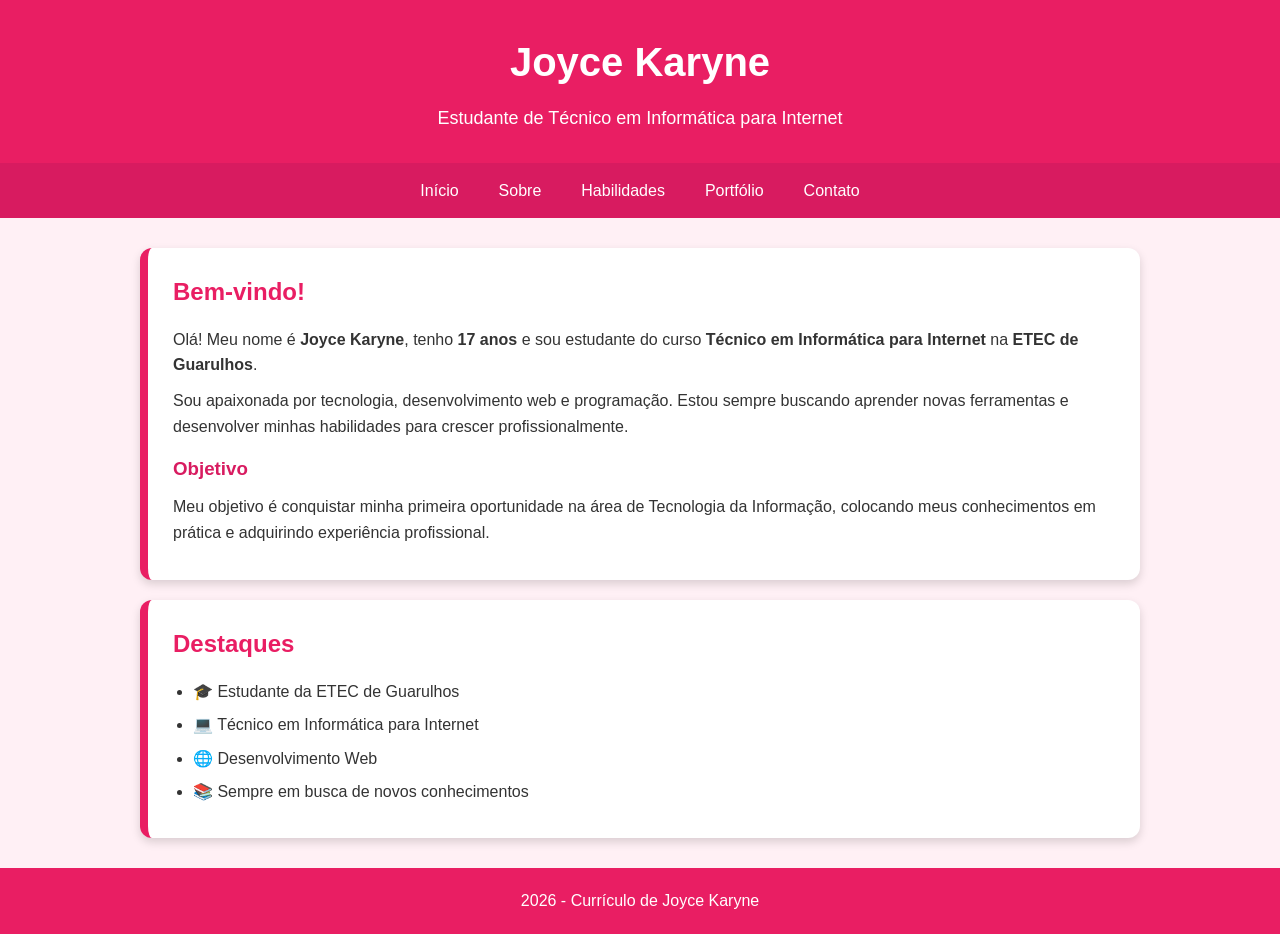
<file: index.html>
<!DOCTYPE html>
<html lang="pt-BR">
<head>
    <meta charset="UTF-8">
    <meta name="viewport" content="width=device-width, initial-scale=1.0">
    <title>Currículo - Joyce Karyne</title>
    <link rel="stylesheet" href="style.css">
</head>
<body>

<header>
    <h1>Joyce Karyne</h1>
    <p>Estudante de Técnico em Informática para Internet</p>
</header>

<nav>
    <ul>
        <li><a href="index.html">Início</a></li>
        <li><a href="sobre.html">Sobre</a></li>
        <li><a href="habilidades.html">Habilidades</a></li>
        <li><a href="portfolio.html">Portfólio</a></li>
        <li><a href="contato.html">Contato</a></li>
    </ul>
</nav>

<main>

<section class="card">
    <h2>Bem-vindo!</h2>

    <p>
        Olá! Meu nome é <strong>Joyce Karyne</strong>, tenho
        <strong>17 anos</strong> e sou estudante do curso
        <strong>Técnico em Informática para Internet</strong>
        na <strong>ETEC de Guarulhos</strong>.
    </p>

    <p>
        Sou apaixonada por tecnologia, desenvolvimento web e programação.
        Estou sempre buscando aprender novas ferramentas e desenvolver
        minhas habilidades para crescer profissionalmente.
    </p>

    <h3>Objetivo</h3>

    <p>
        Meu objetivo é conquistar minha primeira oportunidade na área
        de Tecnologia da Informação, colocando meus conhecimentos em
        prática e adquirindo experiência profissional.
    </p>
</section>

<section class="card">
    <h2>Destaques</h2>

    <ul>
        <li>🎓 Estudante da ETEC de Guarulhos</li>
        <li>💻 Técnico em Informática para Internet</li>
        <li>🌐 Desenvolvimento Web</li>
        <li>📚 Sempre em busca de novos conhecimentos</li>
    </ul>
</section>

</main>

<footer>
    <p> 2026 - Currículo de Joyce Karyne</p>
</footer>

</body>
</html>
</file>
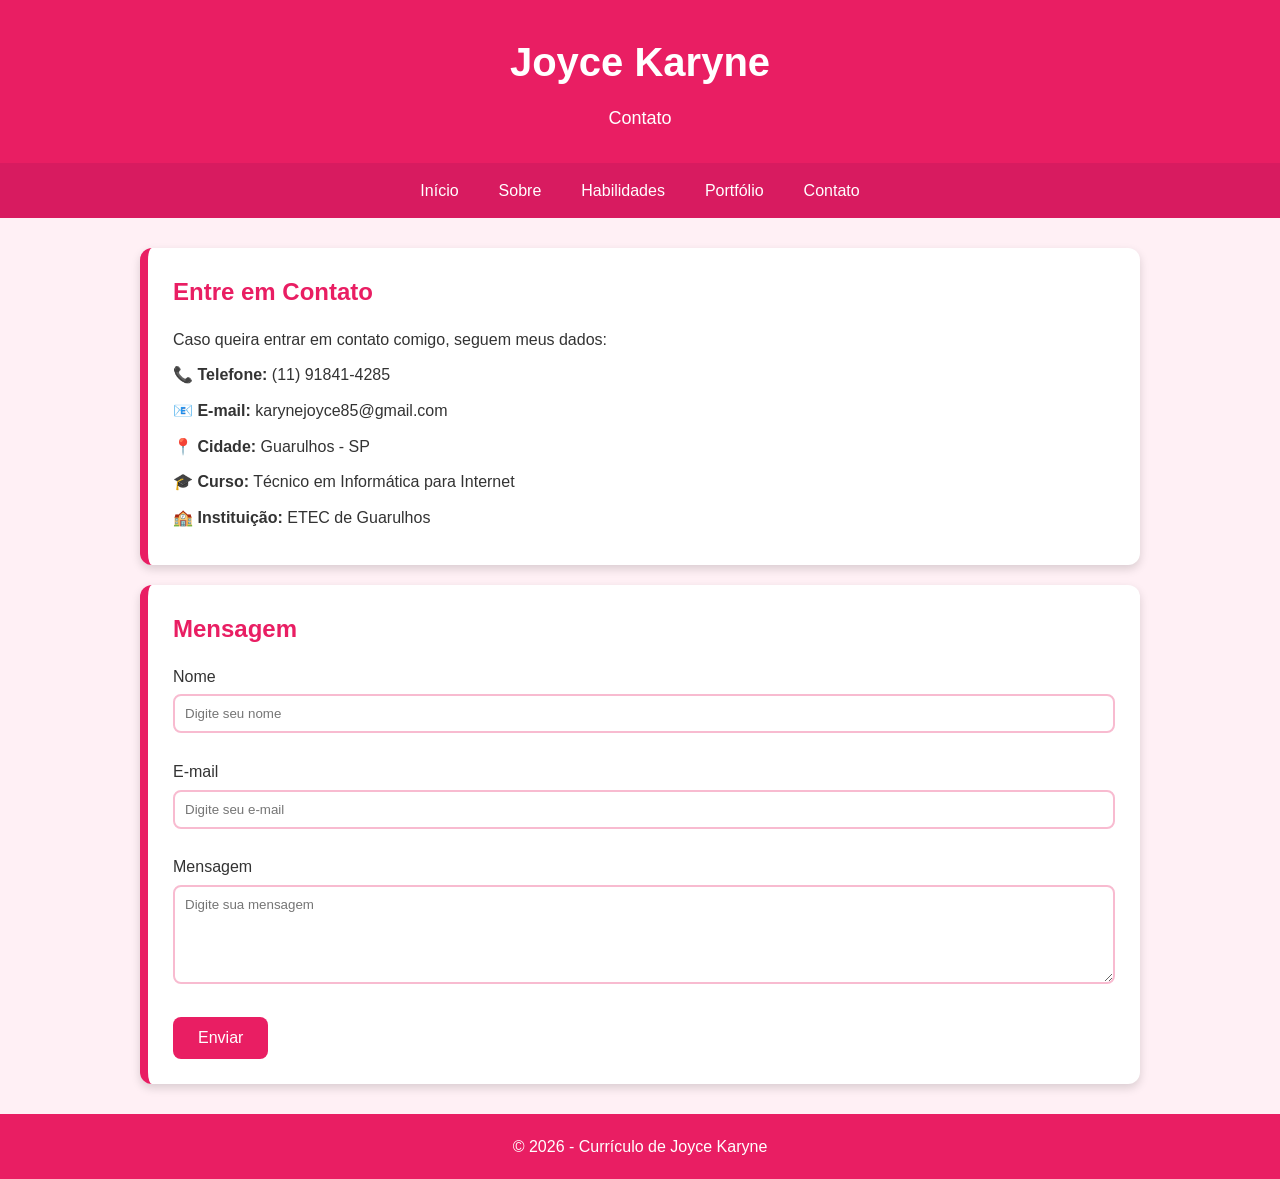
<file: contato.html>
<!DOCTYPE html>
<html lang="pt-BR">
<head>
    <meta charset="UTF-8">
    <meta name="viewport" content="width=device-width, initial-scale=1.0">
    <title>Contato - Joyce Karyne</title>
    <link rel="stylesheet" href="style.css">
</head>
<body>

<header>
    <h1>Joyce Karyne</h1>
    <p>Contato</p>
</header>

<nav>
    <ul>
        <li><a href="index.html">Início</a></li>
        <li><a href="sobre.html">Sobre</a></li>
        <li><a href="habilidades.html">Habilidades</a></li>
        <li><a href="portfolio.html">Portfólio</a></li>
        <li><a href="contato.html">Contato</a></li>
    </ul>
</nav>

<main>

<section class="card">
    <h2>Entre em Contato</h2>

    <p>
        Caso queira entrar em contato comigo, seguem meus dados:
    </p>

    <p><strong>📞 Telefone:</strong> (11) 91841-4285</p>

    <p><strong>📧 E-mail:</strong> karynejoyce85@gmail.com</p>

    <p><strong>📍 Cidade:</strong> Guarulhos - SP</p>

    <p><strong>🎓 Curso:</strong> Técnico em Informática para Internet</p>

    <p><strong>🏫 Instituição:</strong> ETEC de Guarulhos</p>
</section>

<section class="card">
    <h2>Mensagem</h2>

    <form>
        <label for="nome">Nome</label><br>
        <input type="text" id="nome" name="nome" placeholder="Digite seu nome"><br><br>

        <label for="email">E-mail</label><br>
        <input type="email" id="email" name="email" placeholder="Digite seu e-mail"><br><br>

        <label for="mensagem">Mensagem</label><br>
        <textarea id="mensagem" name="mensagem" rows="5" placeholder="Digite sua mensagem"></textarea><br><br>

        <button type="submit">Enviar</button>
    </form>
</section>

</main>

<footer>
    <p>© 2026 - Currículo de Joyce Karyne</p>
</footer>

</body>
</html>
</file>
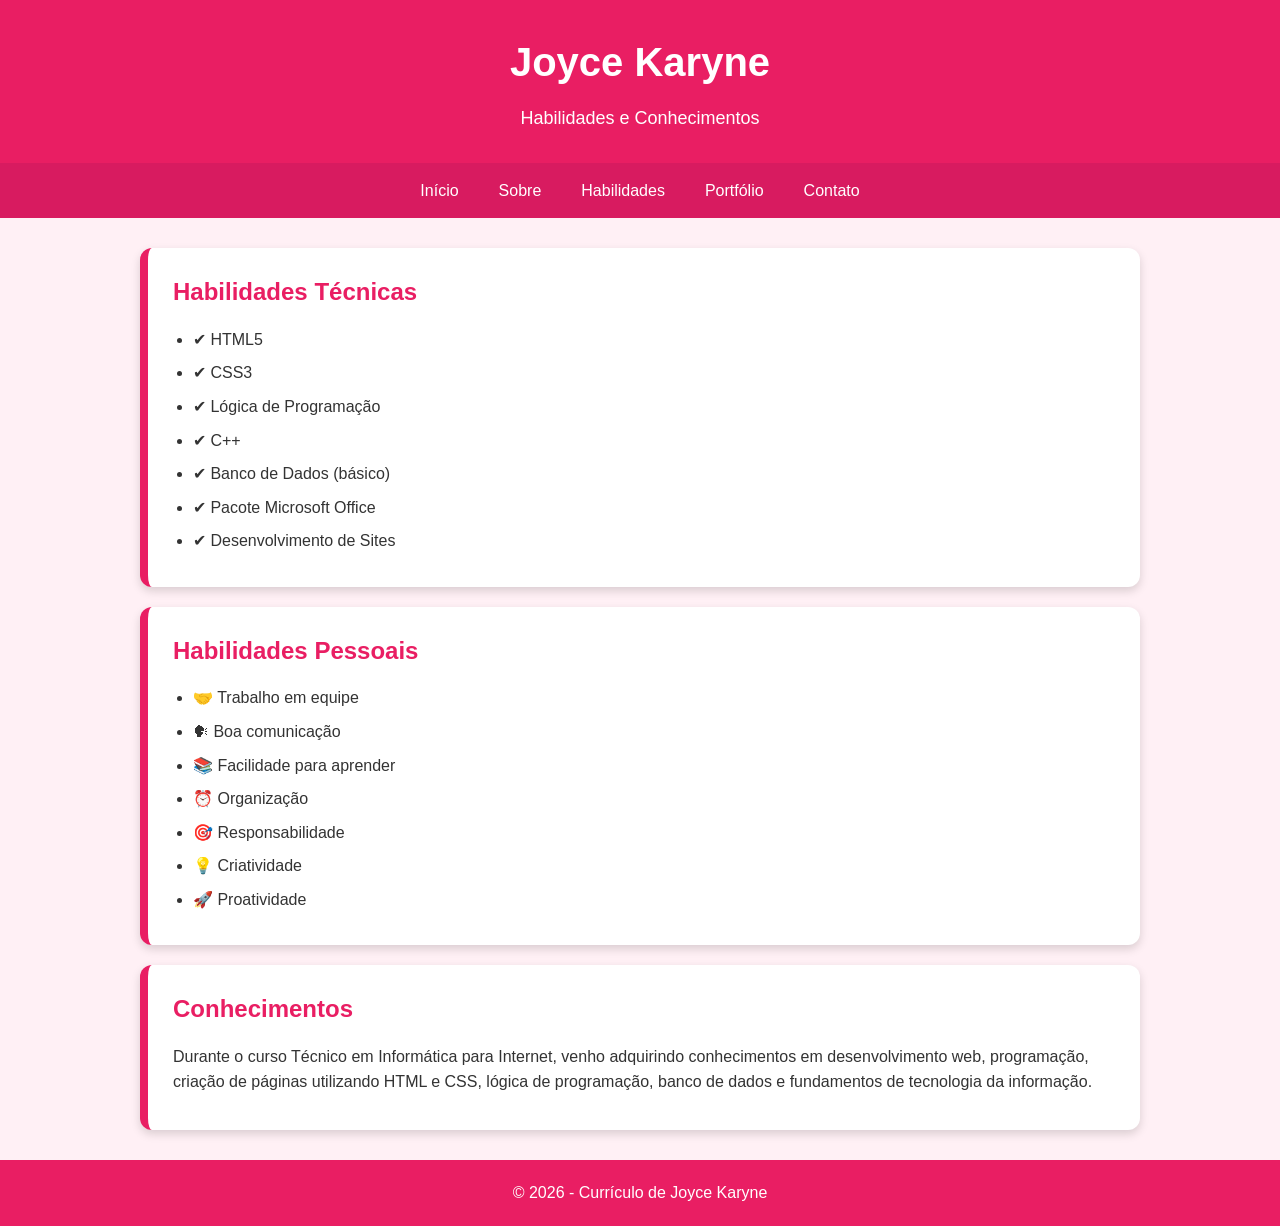
<file: habilidades.html>
<!DOCTYPE html>
<html lang="pt-BR">
<head>
    <meta charset="UTF-8">
    <meta name="viewport" content="width=device-width, initial-scale=1.0">
    <title>Habilidades - Joyce Karyne</title>
    <link rel="stylesheet" href="style.css">
</head>
<body>

<header>
    <h1>Joyce Karyne</h1>
    <p>Habilidades e Conhecimentos</p>
</header>

<nav>
    <ul>
        <li><a href="index.html">Início</a></li>
        <li><a href="sobre.html">Sobre</a></li>
        <li><a href="habilidades.html">Habilidades</a></li>
        <li><a href="portfolio.html">Portfólio</a></li>
        <li><a href="contato.html">Contato</a></li>
    </ul>
</nav>

<main>

<section class="card">
    <h2>Habilidades Técnicas</h2>

    <ul>
        <li>✔ HTML5</li>
        <li>✔ CSS3</li>
        <li>✔ Lógica de Programação</li>
        <li>✔ C++</li>
        <li>✔ Banco de Dados (básico)</li>
        <li>✔ Pacote Microsoft Office</li>
        <li>✔ Desenvolvimento de Sites</li>
    </ul>
</section>

<section class="card">
    <h2>Habilidades Pessoais</h2>

    <ul>
        <li>🤝 Trabalho em equipe</li>
        <li>🗣 Boa comunicação</li>
        <li>📚 Facilidade para aprender</li>
        <li>⏰ Organização</li>
        <li>🎯 Responsabilidade</li>
        <li>💡 Criatividade</li>
        <li>🚀 Proatividade</li>
    </ul>
</section>

<section class="card">
    <h2>Conhecimentos</h2>

    <p>
        Durante o curso Técnico em Informática para Internet, venho
        adquirindo conhecimentos em desenvolvimento web, programação,
        criação de páginas utilizando HTML e CSS, lógica de programação,
        banco de dados e fundamentos de tecnologia da informação.
    </p>
</section>

</main>

<footer>
    <p>© 2026 - Currículo de Joyce Karyne</p>
</footer>

</body>
</html>
</file>
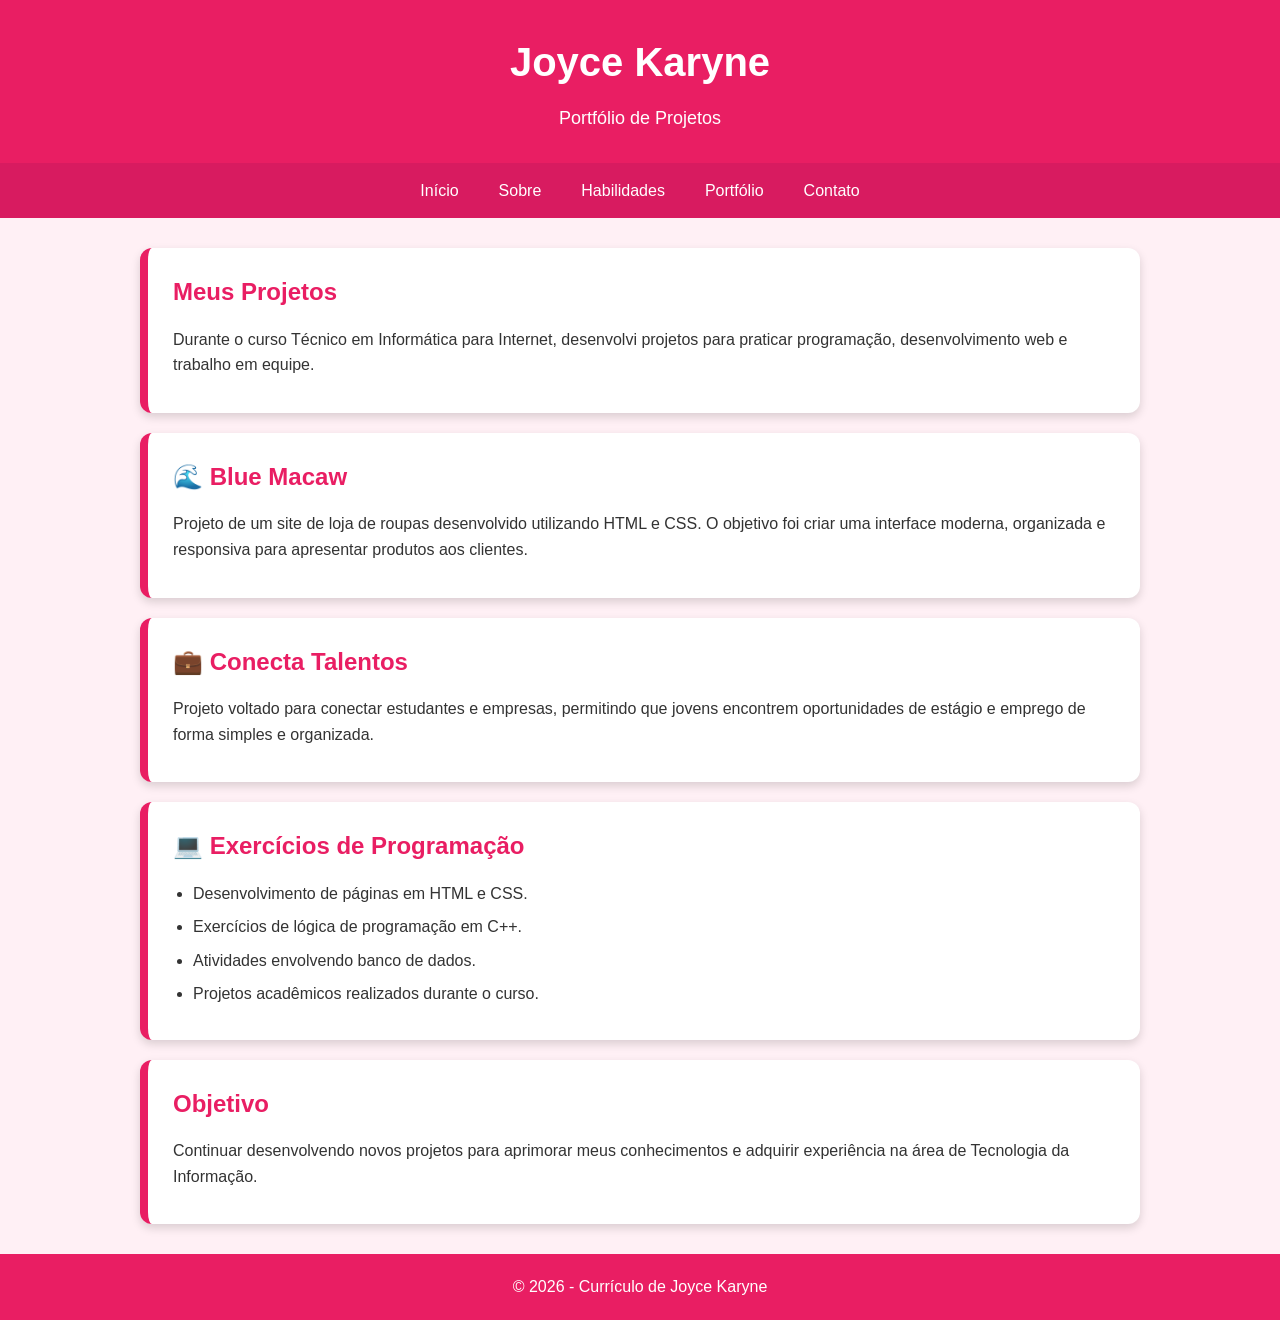
<file: portfolio.html>
<!DOCTYPE html>
<html lang="pt-BR">
<head>
    <meta charset="UTF-8">
    <meta name="viewport" content="width=device-width, initial-scale=1.0">
    <title>Portfólio - Joyce Karyne</title>
    <link rel="stylesheet" href="style.css">
</head>
<body>

<header>
    <h1>Joyce Karyne</h1>
    <p>Portfólio de Projetos</p>
</header>

<nav>
    <ul>
        <li><a href="index.html">Início</a></li>
        <li><a href="sobre.html">Sobre</a></li>
        <li><a href="habilidades.html">Habilidades</a></li>
        <li><a href="portfolio.html">Portfólio</a></li>
        <li><a href="contato.html">Contato</a></li>
    </ul>
</nav>

<main>

<section class="card">
    <h2>Meus Projetos</h2>
    <p>
        Durante o curso Técnico em Informática para Internet, desenvolvi
        projetos para praticar programação, desenvolvimento web e trabalho
        em equipe.
    </p>
</section>

<section class="card">
    <h2>🌊 Blue Macaw</h2>

    <p>
        Projeto de um site de loja de roupas desenvolvido utilizando
        HTML e CSS. O objetivo foi criar uma interface moderna,
        organizada e responsiva para apresentar produtos aos clientes.
    </p>
</section>

<section class="card">
    <h2>💼 Conecta Talentos</h2>

    <p>
        Projeto voltado para conectar estudantes e empresas,
        permitindo que jovens encontrem oportunidades de estágio
        e emprego de forma simples e organizada.
    </p>
</section>

<section class="card">
    <h2>💻 Exercícios de Programação</h2>

    <ul>
        <li>Desenvolvimento de páginas em HTML e CSS.</li>
        <li>Exercícios de lógica de programação em C++.</li>
        <li>Atividades envolvendo banco de dados.</li>
        <li>Projetos acadêmicos realizados durante o curso.</li>
    </ul>
</section>

<section class="card">
    <h2>Objetivo</h2>

    <p>
        Continuar desenvolvendo novos projetos para aprimorar meus
        conhecimentos e adquirir experiência na área de Tecnologia
        da Informação.
    </p>
</section>

</main>

<footer>
    <p>© 2026 - Currículo de Joyce Karyne</p>
</footer>

</body>
</html>
</file>
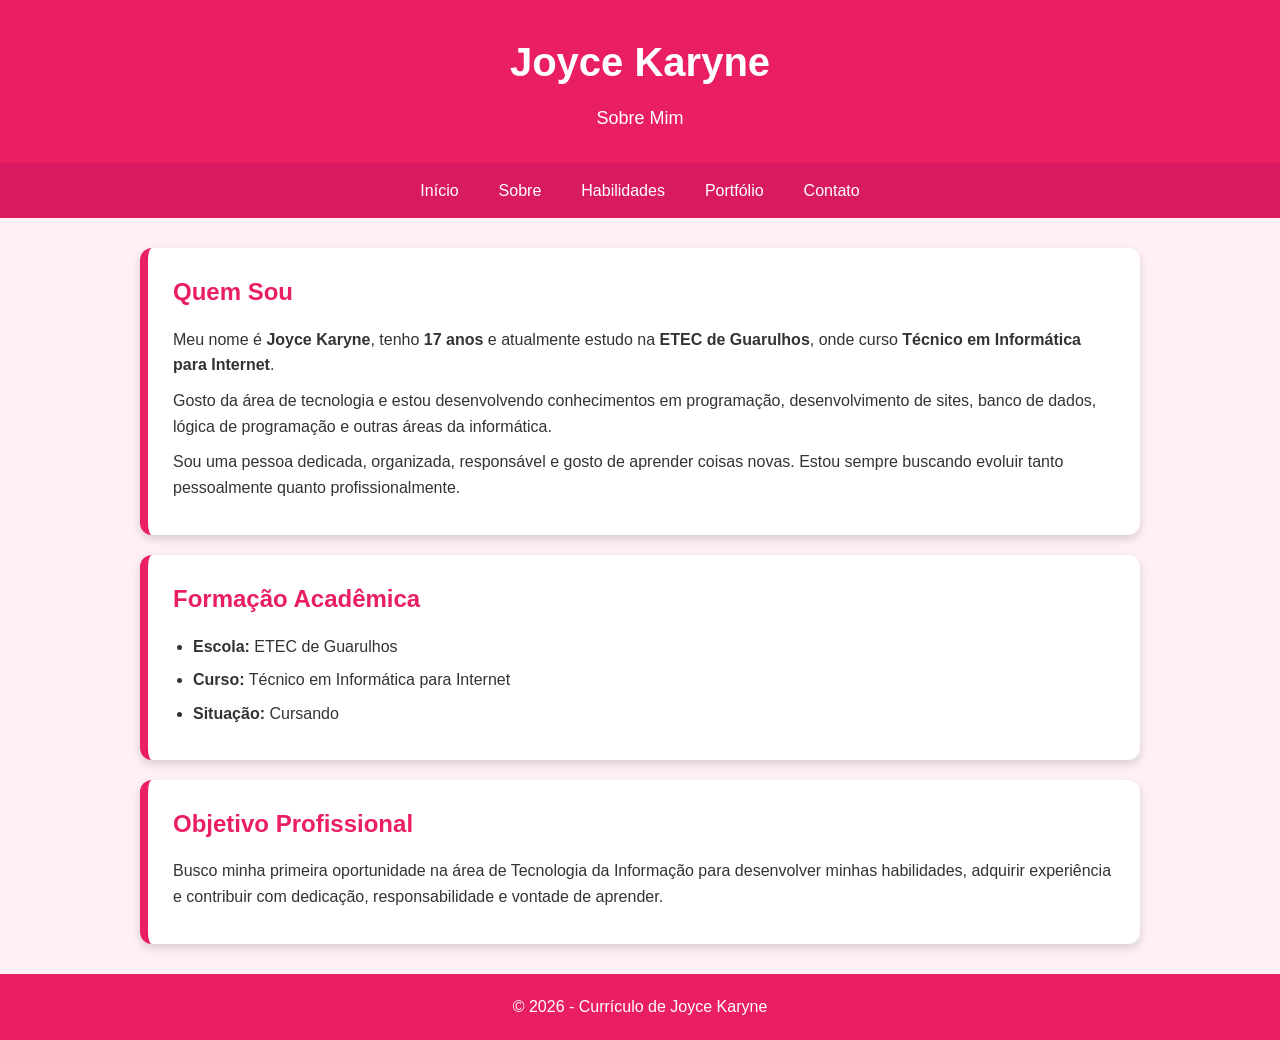
<file: sobre.html>
<!DOCTYPE html>
<html lang="pt-BR">
<head>
    <meta charset="UTF-8">
    <meta name="viewport" content="width=device-width, initial-scale=1.0">
    <title>Sobre - Joyce Karyne</title>
    <link rel="stylesheet" href="style.css">
</head>
<body>

<header>
    <h1>Joyce Karyne</h1>
    <p>Sobre Mim</p>
</header>

<nav>
    <ul>
        <li><a href="index.html">Início</a></li>
        <li><a href="sobre.html">Sobre</a></li>
        <li><a href="habilidades.html">Habilidades</a></li>
        <li><a href="portfolio.html">Portfólio</a></li>
        <li><a href="contato.html">Contato</a></li>
    </ul>
</nav>

<main>

<section class="card">
    <h2>Quem Sou</h2>

    <p>
        Meu nome é <strong>Joyce Karyne</strong>, tenho
        <strong>17 anos</strong> e atualmente estudo na
        <strong>ETEC de Guarulhos</strong>, onde curso
        <strong>Técnico em Informática para Internet</strong>.
    </p>

    <p>
        Gosto da área de tecnologia e estou desenvolvendo conhecimentos
        em programação, desenvolvimento de sites, banco de dados,
        lógica de programação e outras áreas da informática.
    </p>

    <p>
        Sou uma pessoa dedicada, organizada, responsável e gosto de
        aprender coisas novas. Estou sempre buscando evoluir tanto
        pessoalmente quanto profissionalmente.
    </p>
</section>

<section class="card">
    <h2>Formação Acadêmica</h2>

    <ul>
        <li><strong>Escola:</strong> ETEC de Guarulhos</li>
        <li><strong>Curso:</strong> Técnico em Informática para Internet</li>
        <li><strong>Situação:</strong> Cursando</li>
    </ul>
</section>

<section class="card">
    <h2>Objetivo Profissional</h2>

    <p>
        Busco minha primeira oportunidade na área de Tecnologia da
        Informação para desenvolver minhas habilidades, adquirir
        experiência e contribuir com dedicação, responsabilidade
        e vontade de aprender.
    </p>
</section>

</main>

<footer>
    <p>© 2026 - Currículo de Joyce Karyne</p>
</footer>

</body>
</html>
</file>
<file: style.css>
*{
    margin:0;
    padding:0;
    box-sizing:border-box;
    font-family:Arial, Helvetica, sans-serif;
}

body{
    background:#fff0f5;
    color:#333;
    line-height:1.6;
}

/* Cabeçalho */
header{
    background:#e91e63;
    color:white;
    text-align:center;
    padding:30px 20px;
}

header h1{
    font-size:40px;
}

header p{
    font-size:18px;
    margin-top:10px;
}

/* Menu */
nav{
    background:#d81b60;
}

nav ul{
    list-style:none;
    display:flex;
    justify-content:center;
    flex-wrap:wrap;
}

nav ul li{
    margin:0;
}

nav ul li a{
    display:block;
    color:white;
    text-decoration:none;
    padding:15px 20px;
    transition:0.3s;
}

nav ul li a:hover{
    background:#c2185b;
}

/* Conteúdo */
main{
    width:90%;
    max-width:1000px;
    margin:30px auto;
}

.card{
    background:white;
    margin-bottom:20px;
    padding:25px;
    border-radius:12px;
    box-shadow:0 4px 10px rgba(0,0,0,0.15);
    border-left:8px solid #e91e63;
}

.card h2{
    color:#e91e63;
    margin-bottom:15px;
}

.card h3{
    color:#d81b60;
    margin:15px 0 10px;
}

.card p{
    margin-bottom:10px;
}

.card ul{
    margin-left:20px;
}

.card li{
    margin-bottom:8px;
}

/* Formulário */
input,
textarea{
    width:100%;
    padding:10px;
    border:2px solid #f8bbd0;
    border-radius:8px;
    margin-top:5px;
}

input:focus,
textarea:focus{
    outline:none;
    border-color:#e91e63;
}

button{
    background:#e91e63;
    color:white;
    border:none;
    padding:12px 25px;
    border-radius:8px;
    cursor:pointer;
    font-size:16px;
    transition:0.3s;
}

button:hover{
    background:#c2185b;
}

/* Rodapé */
footer{
    background:#e91e63;
    color:white;
    text-align:center;
    padding:20px;
    margin-top:30px;
}

/* Responsividade */
@media(max-width:768px){

    header h1{
        font-size:30px;
    }

    nav ul{
        flex-direction:column;
    }

    nav ul li a{
        text-align:center;
        border-top:1px solid rgba(255,255,255,0.2);
    }

    .card{
        padding:20px;
    }
}
</file>
